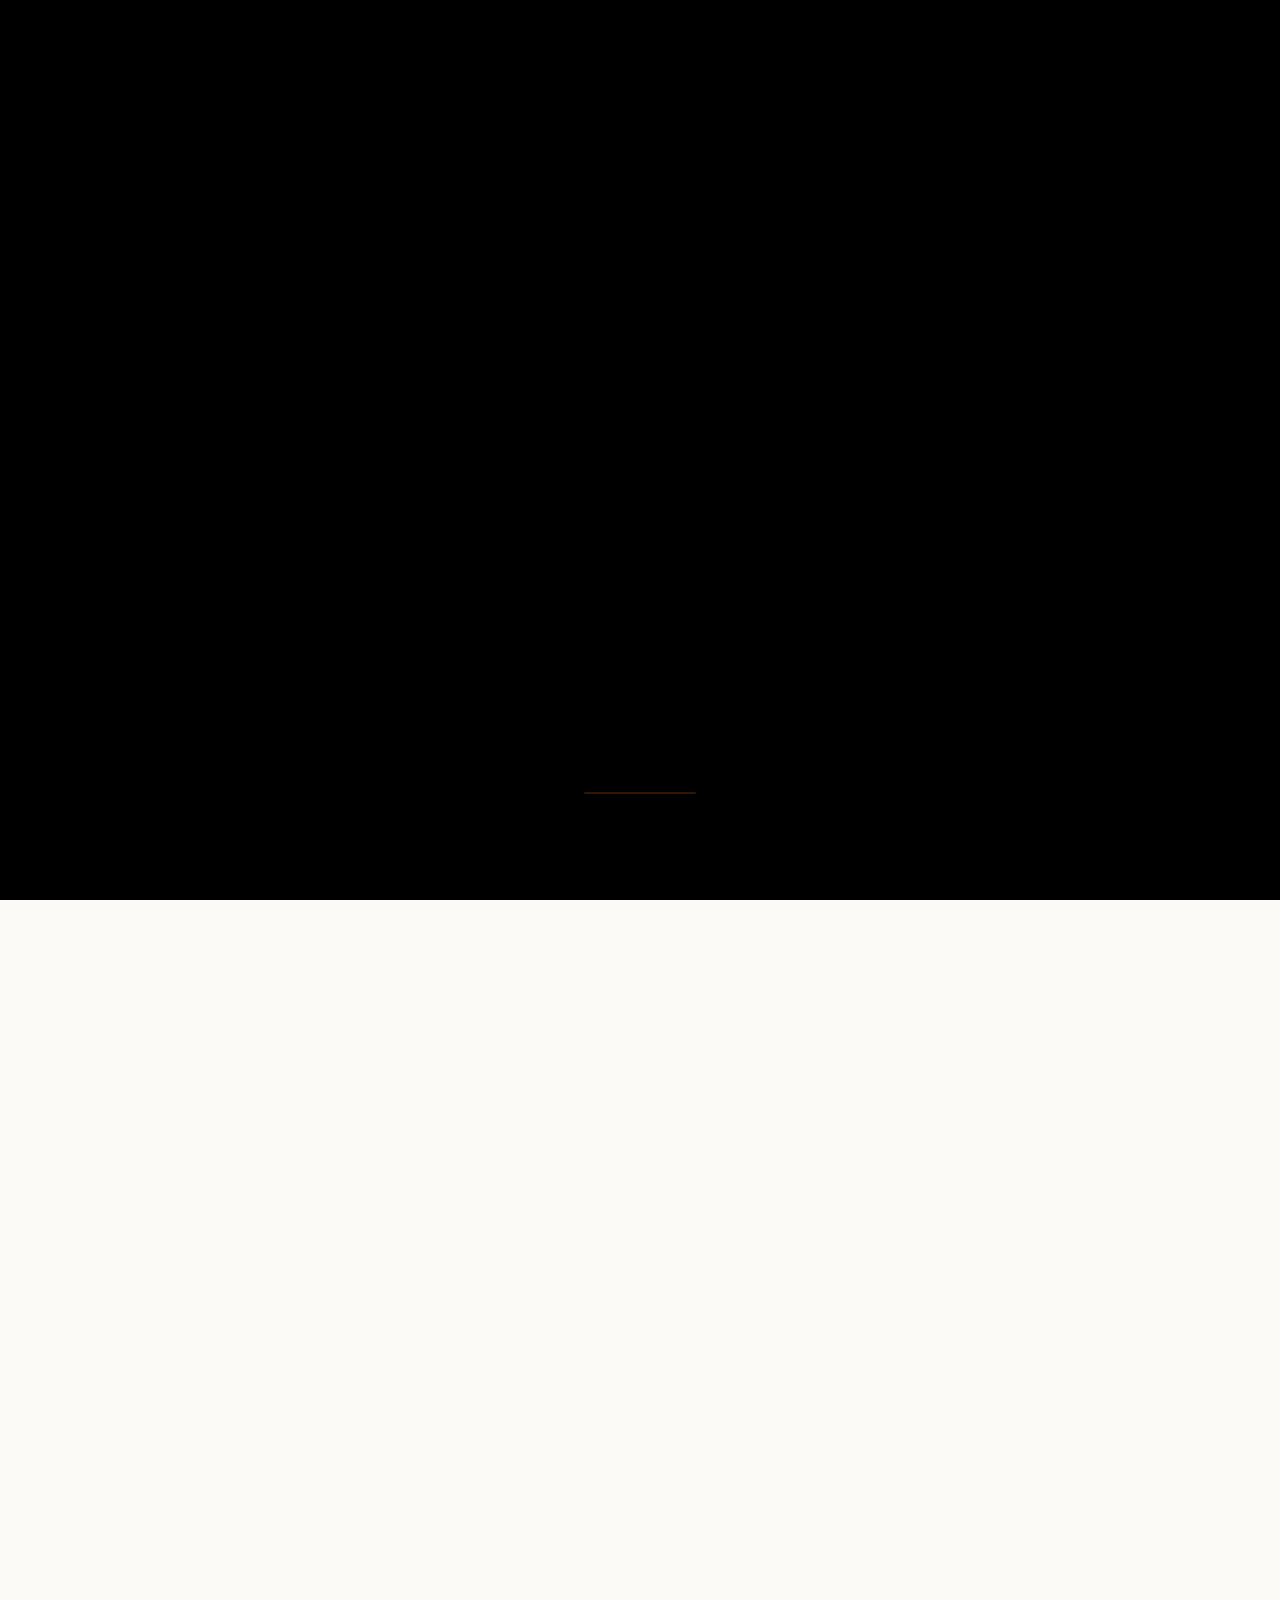
<file: index.html>
<!doctype html>
<html lang="en">
<head>
  <meta charset="utf-8" />
  <meta name="viewport" content="width=device-width, initial-scale=1" />
  <meta name="description" content="Harsh Gupta is a third-year Computer Science student, Lead AI Researcher, frontend developer, EPAM CoE participant and founder of TechArena LNCT." />
  <meta name="theme-color" content="#0b0b0b" />
  <meta property="og:title" content="Harsh Gupta — Developer, AI Researcher & Community Builder" />
  <meta property="og:description" content="Development, practical AI research, industry learning and technical-community leadership." />
  <title>Harsh Gupta — Developer, AI Researcher & Community Builder</title>

  <script>
    (function () {
      var savedTheme = 'light';
      try {
        var storedTheme = localStorage.getItem('portfolioTheme');
        if (storedTheme === 'dark' || storedTheme === 'light') savedTheme = storedTheme;
      } catch (error) {}
      document.documentElement.dataset.theme = savedTheme;
      document.documentElement.style.colorScheme = savedTheme;
      var themeMeta = document.querySelector('meta[name="theme-color"]');
      if (themeMeta) themeMeta.setAttribute('content', savedTheme === 'dark' ? '#0b0b0b' : '#fbfaf7');

      var loaderSeen = false;
      try { loaderSeen = sessionStorage.getItem('portfolioLoaderSeen') === 'true'; } catch (error) {}
      document.documentElement.classList.add('js', loaderSeen ? 'preloader-revealed' : 'preloader-active');
      if (!loaderSeen) {
        window.__portfolioSafetyTimer = window.setTimeout(function () {
          document.documentElement.classList.remove('js', 'preloader-active');
        }, 9000);
      }
    }());
  </script>

  <link rel="preconnect" href="https://fonts.googleapis.com" />
  <link rel="preconnect" href="https://fonts.gstatic.com" crossorigin />
  <link href="https://fonts.googleapis.com/css2?family=Caveat:wght@600;700&family=Inter:wght@400;500;600;700&family=Manrope:wght@400;500;600&family=Sora:wght@500;600;700&display=swap" rel="stylesheet" />
  <link rel="stylesheet" href="tokens.css" />

  <style>
    /* Hallmark · macrostructure: Split Studio · tone: technical · anchor hue: orange · audience: recruiters + collaborators · use: profile to work/resume */
    /* Hallmark · pre-emit critique: P5 H5 E5 S5 R5 V5 */
    :root {
      --ink: #0b0b0b;
      --ink-2: #141414;
      --ink-3: #1c1c1c;
      --orange: #ff6b21;
      --orange-2: #ff8a4c;
      --gold: #f1bf4b;
      --gold-soft: rgba(241,191,75,.1);
      --gold-line: rgba(241,191,75,.48);
      --cream: #f5f1e9;
      --paper: #fbfaf7;
      --white: #ffffff;
      --muted: #a7a7a7;
      --muted-dark: #65615c;
      --line-dark: rgba(255,255,255,.12);
      --line-light: rgba(11,11,11,.13);
      --shadow: 0 24px 70px rgba(0,0,0,.14);
      --max: 1220px;
      --ease: cubic-bezier(.2,.8,.2,1);
      --radius-xl: 34px;
      --radius-lg: 24px;
      --radius-md: 16px;
    }

    * { box-sizing: border-box; }
    html { scroll-behavior: smooth; background: #000; overflow-x: clip; }
    body {
      margin: 0;
      color: var(--ink);
      background: var(--paper);
      font-family: "Inter", Arial, sans-serif;
      line-height: 1.65;
      overflow-x: clip;
    }
    html.preloader-active, html.preloader-active body { overflow: hidden; overscroll-behavior: none; }
    body.menu-open { overflow: hidden; }
    .portfolio-preloader { display: none; position: fixed; inset: 0; z-index: 2147483647; align-items: center; justify-content: center; overflow: hidden; background: #000; opacity: 1; transition: opacity .72s var(--ease); isolation: isolate; }
    .js.preloader-active .portfolio-preloader { display: flex; }
    .portfolio-preloader.is-closing { opacity: 0; pointer-events: none; }
    .preloader-video-frame { position: relative; width: min(100vw, 177.778vh); height: min(56.25vw, 100vh); overflow: hidden; background: #000; }
    .portfolio-loader-video { width: 100%; height: 100%; display: block; object-fit: cover; object-position: center; background: #000; pointer-events: none; user-select: none; -webkit-user-select: none; }
    .loader-progress { position: absolute; left: 50%; bottom: max(12px, 2.2%); width: min(112px, 22%); height: 2px; overflow: hidden; border-radius: 999px; background: rgba(255,107,33,.2); opacity: 1; transform: translateX(-50%); transition: opacity .25s ease; }
    .loader-progress::after { content: ""; position: absolute; inset: 0; background: var(--orange); transform: translateX(-100%); animation: loader-buffer 1.15s ease-in-out infinite; }
    .loader-progress.is-hidden { opacity: 0; }
    @keyframes loader-buffer { 50% { transform: translateX(35%); } 100% { transform: translateX(100%); } }
    .js.preloader-active body > :not(.portfolio-preloader) { opacity: 0; transform: scale(.992); }
    .js body > header, .js body > main, .js body > footer { transition: opacity .8s var(--ease), transform .8s var(--ease); transform-origin: 50% 20%; }
    .js.preloader-revealed body > header, .js.preloader-revealed body > main, .js.preloader-revealed body > footer { opacity: 1; transform: scale(1); }
    @media (prefers-reduced-motion: reduce) {
      .portfolio-preloader { transition-duration: .18s; }
      .js body > header, .js body > main, .js body > footer { transition-duration: .18s; }
      .loader-progress::after { animation-duration: .7s; }
    }
    a { color: inherit; text-decoration: none; }
    a:focus-visible, button:focus-visible { outline: 2px solid var(--orange); outline-offset: 4px; }
    img { display: block; max-width: 100%; }
    button { font: inherit; }
    ::selection { background: var(--orange); color: var(--ink); }

    .container { width: min(calc(100% - 40px), var(--max)); margin-inline: auto; }
    .section { padding: 110px 0; }
    .section-dark { color: var(--white); background: var(--ink); }
    .section-cream { background: var(--cream); }
    .section-orange { background: var(--orange); }

    h1, h2, h3, .brand, .eyebrow, .metric, .project-index {
      font-family: "Sora", "Inter", sans-serif;
    }
    h1, h2, h3, p { margin-top: 0; }
    h1, h2, h3 { min-width: 0; overflow-wrap: anywhere; }
    p { font-family: "Manrope", "Inter", sans-serif; }
    h2 {
      margin-bottom: 24px;
      font-size: clamp(2.5rem, 6vw, 5.3rem);
      line-height: .98;
      letter-spacing: -.055em;
    }
    .section-copy { max-width: 700px; margin-bottom: 0; color: var(--muted-dark); font-size: 1.05rem; }
    .section-dark .section-copy { color: var(--muted); }

    .eyebrow {
      display: inline-flex;
      align-items: center;
      gap: 10px;
      margin-bottom: 18px;
      color: var(--orange);
      font-size: .77rem;
      font-weight: 700;
      letter-spacing: .13em;
      text-transform: uppercase;
    }
    .eyebrow::before { content: ""; width: 28px; height: 2px; background: currentColor; }
    .section-orange .eyebrow { color: var(--ink); }

    .button {
      min-height: 52px;
      display: inline-flex;
      align-items: center;
      justify-content: center;
      gap: 10px;
      padding: 0 20px;
      border: 1px solid transparent;
      border-radius: 999px;
      font-weight: 700;
      white-space: nowrap;
      transition: transform .25s var(--ease), background .25s var(--ease), border-color .25s var(--ease), color .25s var(--ease);
    }
    .button:hover { transform: translateY(-3px); }
    .button-primary { color: var(--ink); background: var(--orange); }
    .button-primary:hover { background: var(--orange-2); }
    .button-dark { color: var(--white); background: var(--ink); }
    .button-dark:hover { background: var(--ink-3); }
    .button-ghost { color: var(--white); border-color: var(--line-dark); background: rgba(255,255,255,.04); }
    .button-ghost:hover { background: rgba(255,255,255,.1); }

    /* Navigation */
    .nav-shell {
      position: fixed;
      inset: 18px 0 auto;
      z-index: 1000;
      pointer-events: none;
      transition: transform .35s var(--ease), opacity .35s var(--ease);
      will-change: transform, opacity;
    }
    .nav-shell.nav-hidden { opacity: 0; pointer-events: none; transform: translateY(calc(-100% - 28px)); }
    .nav {
      min-height: 62px;
      display: flex;
      align-items: center;
      justify-content: space-between;
      gap: 18px;
      padding: 8px 10px 8px 17px;
      color: var(--white);
      border: 1px solid rgba(255,255,255,.13);
      border-radius: 999px;
      background: rgba(11,11,11,.82);
      box-shadow: 0 18px 50px rgba(0,0,0,.2);
      backdrop-filter: blur(18px);
      pointer-events: auto;
    }
    .brand { display: flex; align-items: center; gap: 10px; font-weight: 700; letter-spacing: -.04em; }
    .brand-mark {
      width: 38px;
      height: 38px;
      display: grid;
      place-items: center;
      color: var(--ink);
      background: var(--orange);
      border-radius: 50%;
      font-size: .78rem;
    }
    .nav-links { display: flex; align-items: center; gap: 2px; }
    .nav-links a { padding: 9px 13px; color: #d4d4d4; border-radius: 999px; font-size: .84rem; font-weight: 600; white-space: nowrap; transition: .25s var(--ease); }
    .nav-links a:hover { color: var(--white); background: rgba(255,255,255,.1); }
    .nav-links .nav-cta { color: var(--ink); background: var(--orange); }
    .nav-links .nav-cta:hover { color: var(--ink); background: var(--orange-2); }
    .menu-button { display: none; width: 44px; height: 44px; border: 0; border-radius: 50%; color: var(--ink); background: var(--orange); cursor: pointer; }
    .menu-button svg { width: 20px; height: 20px; }
    .nav-controls { display: flex; align-items: center; gap: 8px; }
    .theme-toggle { width: 44px; height: 44px; display: grid; place-items: center; flex: 0 0 44px; padding: 0; color: var(--white); border: 1px solid rgba(255,255,255,.16); border-radius: 50%; background: rgba(255,255,255,.07); cursor: pointer; transition: color .25s var(--ease), background .25s var(--ease), border-color .25s var(--ease), transform .25s var(--ease); }
    .theme-toggle:hover { color: var(--ink); background: var(--orange); border-color: var(--orange); transform: rotate(8deg); }
    .theme-toggle svg { width: 19px; height: 19px; }
    .theme-toggle .sun-icon { display: none; }
    html[data-theme="dark"] .theme-toggle .moon-icon { display: none; }
    html[data-theme="dark"] .theme-toggle .sun-icon { display: block; }

    /* Theme system: light is the default; dark preserves the original visual treatment. */
    html[data-theme="light"] .hero {
      color: var(--ink);
      background:
        linear-gradient(90deg, rgba(11,11,11,.035) 1px, transparent 1px),
        linear-gradient(rgba(11,11,11,.035) 1px, transparent 1px),
        var(--paper);
      background-size: 52px 52px;
    }
    html[data-theme="light"] .availability { color: #4f4a45; border-color: var(--line-light); background: rgba(255,255,255,.82); }
    html[data-theme="light"] .hero-copy { color: #514d48; }
    html[data-theme="light"] .hero-meta { color: #68625c; }
    html[data-theme="light"] .hero .button-ghost { color: var(--ink); border-color: var(--line-light); background: rgba(255,255,255,.82); }
    html[data-theme="light"] .hero .button-ghost:hover { background: var(--cream); }
    html[data-theme="light"] .portrait-card { border-color: rgba(11,11,11,.15); }
    html[data-theme="light"] .section-dark { color: var(--ink); background: var(--paper); }
    html[data-theme="light"] #experience { background: var(--cream); }
    html[data-theme="light"] .section-dark .section-copy,
    html[data-theme="light"] .work-heading p { color: var(--muted-dark); }
    html[data-theme="light"] .project-card,
    html[data-theme="light"] .timeline-item,
    html[data-theme="light"] .proof-card { color: var(--white); }
    html[data-theme="light"] .experience-timeline::before { background: rgba(11,11,11,.16); }
    html[data-theme="dark"] body { color: #f4f2ed; background: var(--ink); }
    html[data-theme="dark"] .section-cream { color: #f4f2ed; background: var(--ink-2); }
    html[data-theme="dark"] .section-copy,
    html[data-theme="dark"] .detail-row p,
    html[data-theme="dark"] .tool-copy small { color: var(--muted); }
    html[data-theme="dark"] .detail-row { border-color: var(--line-dark); }
    html[data-theme="dark"] .skill-group-head::after { background: var(--line-dark); }
    html[data-theme="dark"] .stack-code,
    html[data-theme="dark"] .tool-card { color: #f4f2ed; border-color: var(--line-dark); background: var(--ink-3); box-shadow: 0 8px 22px rgba(0,0,0,.16); }
    html[data-theme="dark"] .tool-icon { border-color: var(--line-dark); background: var(--ink-2); }
    html[data-theme="dark"] .tool-card img[src*="github"],
    html[data-theme="dark"] .tool-card img[src*="vercel"] { filter: invert(1); }
    html[data-theme="dark"] .tool-card.is-concept .tool-icon img { filter: invert(49%) sepia(96%) saturate(2301%) hue-rotate(346deg) brightness(101%) contrast(102%); }
    html[data-theme="dark"] #contact { background: var(--ink-2); }
    html.theme-ready body,
    html.theme-ready .hero,
    html.theme-ready .section,
    html.theme-ready .tool-card,
    html.theme-ready .contact-shell { transition: color .35s var(--ease), background-color .35s var(--ease), border-color .35s var(--ease); }

    /* Hero */
    .hero {
      min-height: 100svh;
      display: flex;
      align-items: center;
      position: relative;
      overflow: hidden;
      padding: 132px 0 68px;
      color: var(--white);
      background:
        linear-gradient(90deg, rgba(255,255,255,.022) 1px, transparent 1px),
        linear-gradient(rgba(255,255,255,.022) 1px, transparent 1px),
        var(--ink);
      background-size: 52px 52px;
    }
    .hero::before {
      content: "";
      position: absolute;
      width: 520px;
      height: 520px;
      right: -200px;
      top: -210px;
      border: 88px solid rgba(255,107,33,.16);
      border-radius: 50%;
    }
    .hero::after {
      content: "";
      position: absolute;
      width: 280px;
      height: 280px;
      left: -180px;
      bottom: -120px;
      background: var(--orange);
      border-radius: 50%;
      filter: blur(1px);
    }
    .hero-grid { position: relative; z-index: 2; display: grid; grid-template-columns: 1.15fr .75fr; align-items: center; gap: clamp(42px, 8vw, 104px); }
    .availability {
      display: inline-flex;
      align-items: center;
      gap: 10px;
      padding: 8px 12px;
      color: #d5d5d5;
      border: 1px solid var(--line-dark);
      border-radius: 999px;
      background: rgba(255,255,255,.04);
      font-size: .76rem;
      font-weight: 700;
      letter-spacing: .07em;
      text-transform: uppercase;
    }
    .availability i { width: 8px; height: 8px; background: var(--orange); border-radius: 50%; box-shadow: 0 0 0 5px rgba(255,107,33,.13); animation: pulse 2.2s infinite; }
    @keyframes pulse { 50% { box-shadow: 0 0 0 10px rgba(255,107,33,0); } }
    h1 {
      max-width: 760px;
      margin: 28px 0 26px;
      font-size: clamp(3.25rem, 6.6vw, 6.25rem);
      line-height: .92;
      letter-spacing: -.065em;
    }
    .orange { color: var(--orange); }
    .hero-copy { max-width: 720px; margin-bottom: 0; color: #b7b7b7; font-size: clamp(1rem, 1.8vw, 1.2rem); }
    .hero-actions { display: flex; flex-wrap: wrap; gap: 12px; margin-top: 34px; }
    .hero-meta { display: flex; flex-wrap: wrap; gap: 10px 24px; margin-top: 32px; color: #909090; font-size: .85rem; }
    .hero-meta span { display: inline-flex; align-items: center; gap: 8px; }
    .hero-meta span::before { content: ""; width: 5px; height: 5px; background: var(--orange); border-radius: 50%; }

    .portrait-shell { max-width: 465px; justify-self: end; position: relative; margin-top: -34px; }
    .portrait-card {
      position: relative;
      aspect-ratio: .79;
      overflow: hidden;
      border: 1px solid rgba(255,255,255,.15);
      border-radius: 260px 260px 28px 28px;
      background: var(--ink-2);
      box-shadow: 22px 24px 0 var(--orange);
      transform: rotate(1.4deg);
      transition: .5s var(--ease);
    }
    .portrait-card:hover { transform: rotate(0deg) translateY(-5px); box-shadow: 15px 17px 0 var(--orange); }
    .portrait-card img { width: 100%; height: 100%; object-fit: cover; object-position: 50% 44%; filter: saturate(.92) contrast(1.03); }
    .portrait-note {
      position: absolute;
      left: -36px;
      bottom: 70px;
      padding: 13px 16px;
      color: var(--ink);
      background: var(--white);
      border-radius: 14px;
      box-shadow: 0 20px 50px rgba(0,0,0,.24);
      font-family: "Sora", sans-serif;
      font-size: .82rem;
      font-weight: 700;
      transform: rotate(-5deg);
    }
    .portrait-note small { display: block; color: var(--muted-dark); font-family: Inter, sans-serif; font-weight: 600; }

    /* Numbers strip */
    .numbers-strip { color: var(--white); background: var(--ink-2); border-top: 1px solid var(--line-dark); border-bottom: 1px solid var(--line-dark); }
    .numbers-grid { display: grid; grid-template-columns: repeat(4, 1fr); }
    .number-item { min-height: 150px; display: flex; flex-direction: column; justify-content: center; padding: 26px; border-right: 1px solid var(--line-dark); }
    .number-item:last-child { border-right: 0; }
    .metric { color: var(--orange); font-size: clamp(2rem, 4vw, 3.5rem); line-height: 1; letter-spacing: -.055em; }
    .number-item span:last-child { margin-top: 8px; color: #aaa; font-size: .86rem; }

    /* About */
    .about-grid { display: grid; grid-template-columns: .82fr 1.18fr; gap: 72px; align-items: start; }
    .about-sticky { position: sticky; top: 112px; }
    .about-copy { font-size: clamp(1.3rem, 2.5vw, 2.1rem); line-height: 1.35; letter-spacing: -.035em; }
    .about-copy strong { color: var(--orange); }
    .detail-list { display: grid; margin-top: 44px; }
    .detail-row { display: grid; grid-template-columns: 160px 1fr; gap: 22px; padding: 24px 0; border-top: 1px solid var(--line-light); }
    .detail-row:last-child { border-bottom: 1px solid var(--line-light); }
    .detail-label { color: var(--orange); font-size: .77rem; font-weight: 700; letter-spacing: .09em; text-transform: uppercase; }
    .detail-row h3 { margin-bottom: 6px; font-size: 1.18rem; letter-spacing: -.025em; }
    .detail-row p { margin-bottom: 0; color: var(--muted-dark); }

    /* Work */
    .work-heading { display: flex; align-items: end; justify-content: space-between; gap: 34px; margin-bottom: 48px; }
    .work-heading h2 { margin-bottom: 0; }
    .work-heading p { max-width: 470px; margin-bottom: 8px; color: var(--muted); }
    .project-grid { display: grid; grid-template-columns: repeat(2, minmax(0,1fr)); gap: 22px; }
    .project-card {
      min-width: 0;
      display: flex;
      flex-direction: column;
      overflow: hidden;
      color: var(--white);
      border: 1px solid var(--line-dark);
      border-radius: var(--radius-lg);
      background: var(--ink-2);
      transition: transform .38s var(--ease), border-color .38s var(--ease), box-shadow .38s var(--ease);
    }
    .project-card:hover { transform: translateY(-8px); border-color: rgba(255,107,33,.75); box-shadow: 0 30px 80px rgba(0,0,0,.34); }
    .project-card.featured { grid-column: span 2; display: grid; grid-template-columns: 1.25fr .75fr; }
    .project-visual { min-height: 330px; position: relative; overflow: hidden; background: #242424; }
    .featured .project-visual { min-height: 500px; }
    .project-browser { position: absolute; inset: 0; }
    .project-browser img { width: 100%; height: 100%; object-fit: cover; object-position: top center; transition: transform .7s var(--ease), filter .7s var(--ease); }
    .project-card:hover .project-browser img { transform: scale(1.035); filter: saturate(1.05); }
    .browser-bar {
      position: absolute;
      inset: 0 0 auto;
      height: 38px;
      display: flex;
      align-items: center;
      gap: 7px;
      padding: 0 13px;
      background: rgba(15,15,15,.82);
      backdrop-filter: blur(10px);
      z-index: 2;
    }
    .browser-bar i { width: 8px; height: 8px; border-radius: 50%; background: #626262; }
    .browser-bar i:nth-child(1) { background: #ff5f57; }
    .browser-bar i:nth-child(2) { background: #ffbd2e; }
    .browser-bar i:nth-child(3) { background: #28c840; }
    .project-live {
      position: absolute;
      right: 14px;
      bottom: 14px;
      display: inline-flex;
      align-items: center;
      gap: 7px;
      padding: 8px 11px;
      color: var(--ink);
      background: rgba(255,255,255,.92);
      border-radius: 999px;
      font-size: .72rem;
      font-weight: 800;
      letter-spacing: .06em;
      text-transform: uppercase;
      z-index: 2;
    }
    .project-live::before { content: ""; width: 7px; height: 7px; background: #1cb55c; border-radius: 50%; }
    .project-content { display: flex; flex-direction: column; flex: 1; padding: 28px; }
    .featured .project-content { padding: 36px; }
    .project-top { display: flex; align-items: center; justify-content: space-between; gap: 18px; margin-bottom: 42px; }
    .project-index { color: var(--orange); font-size: .82rem; font-weight: 700; }
    .project-arrow { width: 44px; height: 44px; display: grid; place-items: center; border: 1px solid var(--line-dark); border-radius: 50%; transition: .3s var(--ease); }
    .project-card:hover .project-arrow { color: var(--ink); background: var(--orange); border-color: var(--orange); transform: translate(4px,-4px); }
    .project-content h3 { margin-bottom: 12px; font-size: clamp(1.65rem, 3.2vw, 3rem); line-height: 1.02; letter-spacing: -.045em; }
    .project-content p { margin-bottom: 24px; color: var(--muted); }
    .project-tags { display: flex; flex-wrap: wrap; gap: 8px; margin-top: auto; }
    .project-tags span { padding: 7px 10px; color: #c7c7c7; border: 1px solid var(--line-dark); border-radius: 999px; font-size: .74rem; font-weight: 600; }

    /* Stack marquee */
    .marquee { overflow: hidden; color: var(--ink); background: var(--orange); border-top: 1px solid rgba(0,0,0,.18); border-bottom: 1px solid rgba(0,0,0,.18); }
    .marquee-track { width: max-content; display: flex; gap: 24px; padding: 18px 0; animation: marquee 24s linear infinite; }
    .marquee-item { display: inline-flex; align-items: center; gap: 24px; font-family: "Sora", sans-serif; font-weight: 700; text-transform: uppercase; letter-spacing: .04em; }
    .marquee-item::after { content: "✦"; }
    @keyframes marquee { to { transform: translateX(-50%); } }

    /* Experience timeline */
    .experience-intro { max-width: 760px; margin-bottom: 64px; }
    .experience-intro h2,
    .leadership-main h3 { font-family: "Caveat", "Sora", cursive; font-weight: 700; }
    .experience-intro h2 { font-size: clamp(3.25rem, 7vw, 6rem); letter-spacing: -.025em; }
    .experience-timeline { --timeline-progress: 0; position: relative; display: grid; gap: 38px; padding: 10px 0; }
    .experience-timeline::before,
    .timeline-progress { content: ""; position: absolute; top: 0; bottom: 0; left: 50%; width: 2px; border-radius: 999px; transform: translateX(-50%); }
    .experience-timeline::before { background: rgba(255,255,255,.12); }
    .timeline-progress { z-index: 1; background: var(--orange); transform: translateX(-50%) scaleY(var(--timeline-progress)); transform-origin: top; will-change: transform; }
    .timeline-item { position: relative; z-index: 2; width: calc(50% - 42px); padding: clamp(22px,3vw,30px); border: 1px solid var(--line-dark); border-radius: 20px; background: var(--ink-2); box-shadow: 0 18px 50px rgba(0,0,0,.16); }
    .timeline-item:nth-of-type(odd) { justify-self: start; }
    .timeline-item:nth-of-type(even) { justify-self: end; }
    .timeline-dot { position: absolute; top: 32px; width: 15px; height: 15px; border: 3px solid var(--ink); border-radius: 50%; background: var(--orange); box-shadow: 0 0 0 1px var(--orange); }
    .timeline-item:nth-of-type(odd) .timeline-dot { right: -50px; }
    .timeline-item:nth-of-type(even) .timeline-dot { left: -50px; }
    .timeline-meta { display: flex; align-items: center; justify-content: space-between; gap: 16px; margin-bottom: 16px; }
    .timeline-brandline { display: grid; grid-template-columns: 58px minmax(0,1fr); gap: 14px; align-items: center; margin-bottom: 15px; }
    .timeline-brandline h3, .timeline-brandline .timeline-company { margin-bottom: 0; }
    .timeline-brandline .timeline-company { margin-top: 5px; }
    .experience-logo { position: relative; width: 58px; height: 58px; overflow: hidden; border: 1px solid rgba(255,255,255,.16); border-radius: 12px; background: var(--white); box-shadow: 0 8px 24px rgba(0,0,0,.18); }
    .experience-logo img { position: absolute; max-width: none; height: auto; }
    .experience-logo--epam img, .experience-logo--techarena img { width: 920px; left: -29px; }
    .experience-logo--epam img { top: -80px; }
    .experience-logo--techarena img { top: -190px; }
    .experience-logo--a2 img { width: 916px; left: -34px; top: -21px; }
    .experience-logo--ecell img, .experience-logo--gdg img { width: 906px; left: -24px; }
    .experience-logo--ecell img { top: -21px; }
    .experience-logo--gdg img { top: -269px; }
    .timeline-date { color: var(--muted); font-size: .78rem; font-weight: 700; letter-spacing: .04em; white-space: nowrap; }
    .timeline-status { padding: 5px 8px; color: var(--ink); border-radius: 999px; background: var(--orange); font-size: .68rem; font-weight: 800; letter-spacing: .06em; text-transform: uppercase; }
    .timeline-item h3 { margin-bottom: 5px; font-size: clamp(1.25rem,2.2vw,1.75rem); line-height: 1.08; letter-spacing: -.035em; }
    .timeline-company { margin-bottom: 15px; color: var(--orange); font-weight: 700; }
    .timeline-item p { margin-bottom: 0; color: #c2c2c2; font-size: .93rem; line-height: 1.65; }
    .timeline-points { display: grid; gap: 9px; margin: 16px 0 0; padding: 0; list-style: none; }
    .timeline-points li { position: relative; padding-left: 17px; color: #c2c2c2; font-family: "Manrope", "Inter", sans-serif; font-size: .88rem; line-height: 1.55; }
    .timeline-points li::before { content: ""; position: absolute; top: .68em; left: 0; width: 6px; height: 6px; border-radius: 50%; background: var(--orange); }
    .timeline-role + .timeline-role { margin-top: 22px; padding-top: 22px; border-top: 1px solid var(--line-dark); }
    .timeline-role-head { display: flex; align-items: start; justify-content: space-between; gap: 14px; }
    .timeline-role-head h4 { margin: 0; font-family: "Sora", "Inter", sans-serif; font-size: 1rem; line-height: 1.25; }
    .timeline-role-head time { color: var(--muted); font-size: .73rem; white-space: nowrap; }
    .timeline-item.is-golden { border-color: var(--gold-line); background: linear-gradient(145deg,var(--gold-soft),transparent 58%),var(--ink-2); box-shadow: 0 22px 60px rgba(0,0,0,.24); }
    .timeline-item.is-golden .timeline-dot { background: var(--gold); box-shadow: 0 0 0 1px var(--gold),0 0 0 7px rgba(241,191,75,.1); }
    .timeline-item.is-golden .timeline-company { color: var(--gold); }
    .timeline-milestone { display: inline-flex; align-items: center; gap: 7px; margin-bottom: 13px; color: var(--gold); font-size: .72rem; font-weight: 800; letter-spacing: .1em; text-transform: uppercase; }
    .timeline-milestone::before { content: ""; width: 8px; height: 8px; border-radius: 50%; background: var(--gold); }

    /* Skills */
    .skills-grid { display: grid; grid-template-columns: minmax(250px,.68fr) minmax(0,1.32fr); gap: clamp(44px,6vw,76px); align-items: start; }
    .skills-intro { position: sticky; top: 112px; min-width: 0; }
    .stack-code { display: inline-block; margin-top: 24px; padding: 7px 10px; color: var(--orange); border: 1px solid var(--line-light); border-radius: 7px; background: var(--paper); font-family: Consolas, "Courier New", monospace; font-size: .75rem; font-weight: 700; letter-spacing: .02em; }
    .skill-groups { display: grid; gap: 30px; min-width: 0; }
    .skill-group { min-width: 0; }
    .skill-group-head { display: flex; align-items: center; gap: 12px; margin-bottom: 12px; }
    .skill-group-head h3 { margin: 0; font-size: clamp(1rem,1.6vw,1.2rem); letter-spacing: -.025em; }
    .skill-group-head::after { content: ""; height: 1px; flex: 1; background: var(--line-light); }
    .tool-grid { display: grid; grid-template-columns: repeat(2,minmax(0,1fr)); gap: 10px; }
    .tool-card { min-width: 0; min-height: 82px; display: flex; align-items: center; gap: 14px; padding: 14px 15px; border: 1px solid var(--line-light); border-radius: 12px; background: var(--white); box-shadow: 0 8px 22px rgba(11,11,11,.035); transition: transform .28s var(--ease), border-color .28s var(--ease), box-shadow .28s var(--ease); }
    .tool-card:hover { transform: translateY(-4px); border-color: rgba(255,107,33,.72); box-shadow: 0 14px 30px rgba(11,11,11,.08); }
    .tool-icon { width: 42px; height: 42px; flex: 0 0 42px; display: grid; place-items: center; padding: 7px; border: 1px solid rgba(11,11,11,.08); border-radius: 9px; background: var(--paper); }
    .tool-icon img { width: 100%; height: 100%; object-fit: contain; }
    .tool-card.is-concept .tool-icon { background: rgba(255,107,33,.07); border-color: rgba(255,107,33,.18); }
    .tool-card.is-concept .tool-icon img { filter: invert(49%) sepia(96%) saturate(2301%) hue-rotate(346deg) brightness(101%) contrast(102%); }
    .tool-copy { min-width: 0; line-height: 1.25; }
    .tool-copy strong { display: block; overflow-wrap: anywhere; font-family: "Sora", "Inter", sans-serif; font-size: .86rem; letter-spacing: -.018em; }
    .tool-copy small { display: block; margin-top: 4px; color: var(--muted-dark); font-size: .69rem; line-height: 1.3; }

    /* Leadership */
    .leadership-grid { display: grid; grid-template-columns: 1.18fr .82fr; gap: 24px; }
    .leadership-main, .leadership-stat { border: 1px solid rgba(11,11,11,.22); border-radius: var(--radius-xl); background: rgba(255,255,255,.15); }
    .leadership-main { padding: clamp(32px, 5vw, 60px); }
    .leadership-main h3 { max-width: 840px; margin-bottom: 22px; font-size: clamp(2.5rem, 4.6vw, 4.2rem); line-height: .98; letter-spacing: -.025em; }
    .leadership-main p { max-width: 780px; margin-bottom: 0; font-size: 1.06rem; }
    .leadership-stats { display: grid; gap: 18px; }
    .leadership-stat { min-height: 180px; display: flex; flex-direction: column; justify-content: space-between; padding: 28px; }
    .leadership-stat .metric { color: var(--ink); }
    .leadership-stat b { max-width: 210px; line-height: 1.3; }

    /* Proof */
    .proof-grid { display: grid; grid-template-columns: repeat(3, 1fr); gap: 18px; }
    .proof-card { min-height: 280px; display: flex; flex-direction: column; padding: 30px; border: 1px solid var(--line-dark); border-radius: var(--radius-lg); background: var(--ink-2); }
    .proof-card .label { color: var(--orange); font-size: .76rem; font-weight: 700; letter-spacing: .09em; text-transform: uppercase; }
    .proof-card h3 { margin: auto 0 16px; font-size: clamp(1.4rem, 2.6vw, 2.3rem); line-height: 1.08; letter-spacing: -.035em; }
    .proof-card p { margin-bottom: 0; color: var(--muted); }

    /* Contact */
    .contact-shell { position: relative; overflow: hidden; padding: clamp(38px, 7vw, 82px); color: var(--white); background: var(--ink); border-radius: var(--radius-xl); }
    .contact-shell::after { content: ""; position: absolute; width: 420px; height: 420px; right: -150px; bottom: -210px; background: var(--orange); border-radius: 50%; }
    .contact-inner { position: relative; z-index: 1; display: grid; grid-template-columns: 1.2fr .8fr; gap: 38px; align-items: end; }
    .contact-shell h2 { max-width: 880px; margin-bottom: 22px; }
    .contact-shell p { max-width: 700px; margin-bottom: 0; color: #b4b4b4; }
    .contact-actions { display: grid; gap: 12px; justify-items: stretch; }
    .contact-link { min-height: 58px; display: flex; align-items: center; justify-content: space-between; gap: 15px; padding: 0 18px; border: 1px solid var(--line-dark); border-radius: 14px; background: rgba(255,255,255,.05); transition: .25s var(--ease); }
    .contact-link span { min-width: 0; overflow-wrap: anywhere; }
    .contact-link:hover { color: var(--ink); background: var(--orange); border-color: var(--orange); transform: translateX(4px); }
    .contact-link small { display: block; color: #858585; }
    .contact-link:hover small { color: rgba(11,11,11,.68); }

    .portfolio-footer { padding: 22px 20px max(22px, env(safe-area-inset-bottom)); text-align: center; background: var(--ink); border-top: 1px solid var(--line-dark); }
    .portfolio-footer p { margin: 0; color: rgba(255,255,255,.72); font-family: "Manrope", "Inter", sans-serif; font-size: .86rem; line-height: 1.7; letter-spacing: .02em; }
    .footer-link { position: relative; display: inline-flex; align-items: center; gap: 7px; min-height: 32px; margin-left: 5px; color: var(--orange); font-weight: 600; line-height: 1; white-space: nowrap; transition: color .25s var(--ease), transform .25s var(--ease); }
    .footer-link::after { content: ""; position: absolute; left: 0; right: 0; bottom: 2px; height: 1px; background: var(--orange); transform: scaleX(0); transform-origin: right; transition: transform .3s var(--ease); }
    .footer-link:hover, .footer-link:focus-visible, .footer-link:active { color: var(--white); }
    .footer-link:hover::after, .footer-link:focus-visible::after, .footer-link:active::after { transform: scaleX(1); transform-origin: left; }
    .footer-link:focus-visible { outline: 2px solid var(--orange); outline-offset: 3px; border-radius: 3px; }
    .footer-link:active { transform: translateY(1px); }
    .footer-linkedin-icon { width: 17px; height: 17px; flex: 0 0 17px; }

    /* Reveal motion */
    .js [data-reveal] { opacity: 0; transform: translateY(26px); filter: blur(3px); transition: opacity .7s var(--ease), transform .7s cubic-bezier(.22,1,.36,1), filter .7s var(--ease); transition-delay: var(--reveal-delay, 0ms); }
    .js [data-reveal="left"] { transform: translateX(-28px); }
    .js [data-reveal="right"] { transform: translateX(28px); }
    .js [data-reveal="scale"] { transform: scale(.985); }
    .js [data-reveal].visible { opacity: 1; transform: none; filter: blur(0); }
    [data-delay="1"] { --reveal-delay: 100ms; }
    [data-delay="2"] { --reveal-delay: 200ms; }
    [data-delay="3"] { --reveal-delay: 300ms; }
    .counter { display: inline-block; font-variant-numeric: tabular-nums; }

    @media (prefers-reduced-motion: reduce) {
      html { scroll-behavior: auto; }
      *, *::before, *::after { animation-duration: .01ms !important; animation-iteration-count: 1 !important; transition-duration: .01ms !important; }
      .js [data-reveal], .js [data-reveal].visible { opacity: 1; transform: none; filter: none; transition: none; }
      .experience-timeline { --timeline-progress: 1 !important; }
    }

    @media (max-width: 980px) {
      .section { padding: 88px 0; }
      .hero-grid, .about-grid, .skills-grid, .contact-inner { grid-template-columns: 1fr; }
      .portrait-shell { width: min(76vw, 430px); justify-self: start; margin: -16px 0 0 28px; }
      .about-sticky { position: static; }
      .skills-intro { position: static; }
      .project-card.featured { grid-column: auto; display: flex; }
      .featured .project-visual { min-height: 380px; }
      .leadership-grid { grid-template-columns: 1fr; }
      .proof-grid { grid-template-columns: 1fr 1fr; }
      .contact-actions { grid-template-columns: repeat(2, 1fr); }
      .numbers-grid { grid-template-columns: repeat(2, 1fr); }
      .number-item:nth-child(2) { border-right: 0; }
      .number-item:nth-child(-n+2) { border-bottom: 1px solid var(--line-dark); }
      .experience-intro { margin-bottom: 50px; }
    }

    @media (max-width: 900px) {
      .nav-shell { inset: 10px 0 auto; }
      .nav { border-radius: 22px; }
      .menu-button { display: grid; place-items: center; flex: 0 0 44px; }
      .nav-links {
        position: fixed;
        inset: 84px 12px auto;
        display: grid;
        gap: 6px;
        padding: 14px;
        opacity: 0;
        visibility: hidden;
        transform: translateY(-10px);
        border: 1px solid var(--line-dark);
        border-radius: 22px;
        background: rgba(11,11,11,.97);
        box-shadow: 0 28px 70px rgba(0,0,0,.4);
        transition: opacity .25s var(--ease), transform .25s var(--ease), visibility .25s var(--ease);
      }
      body.menu-open .nav-links { opacity: 1; visibility: visible; transform: none; }
      .nav-links a { padding: 14px; white-space: nowrap; }
    }

    @media (max-width: 760px) {
      .container { width: min(calc(100% - 24px), var(--max)); }
      .hero { padding-top: 112px; }
      h1 { font-size: clamp(3.5rem, 17vw, 6rem); }
      .portrait-shell { width: min(86vw, 390px); margin: -10px 0 0 15px; }
      .portrait-note { left: -8px; bottom: 35px; }
      .work-heading { align-items: start; flex-direction: column; }
      .project-grid { grid-template-columns: 1fr; }
      .project-visual, .featured .project-visual { min-height: 280px; }
      .skill-groups, .proof-grid, .contact-actions { grid-template-columns: 1fr; }
      .detail-row { grid-template-columns: 1fr; gap: 8px; }
      .experience-timeline { gap: 26px; padding-left: 31px; }
      .experience-timeline::before, .timeline-progress { left: 8px; }
      .timeline-item { width: 100%; }
      .timeline-item:nth-of-type(odd), .timeline-item:nth-of-type(even) { justify-self: stretch; }
      .timeline-item:nth-of-type(odd) .timeline-dot, .timeline-item:nth-of-type(even) .timeline-dot { left: -30px; right: auto; }
      .timeline-meta, .timeline-role-head { align-items: flex-start; flex-direction: column; gap: 7px; }
      .timeline-date, .timeline-role-head time { white-space: normal; }
    }

    @media (max-width: 520px) {
      .section { padding: 72px 0; }
      .numbers-grid { grid-template-columns: 1fr; }
      .number-item { min-height: 118px; border-right: 0; border-bottom: 1px solid var(--line-dark); }
      .number-item:last-child { border-bottom: 0; }
      .project-content, .featured .project-content { padding: 22px; }
      .project-top { margin-bottom: 30px; }
      .leadership-main, .leadership-stat, .proof-card { border-radius: 22px; }
      .contact-shell { padding: 30px 20px; border-radius: 24px; }
      .contact-link { padding-inline: 14px; font-size: .88rem; }
      .tool-grid { grid-template-columns: 1fr; }
      .tool-card { min-height: 76px; }
      .portfolio-footer { padding-inline: 14px; }
      .portfolio-footer p { font-size: .8rem; }
    }
  </style>
</head>
<body>
  <div id="portfolio-preloader" class="portfolio-preloader" role="status" aria-label="Opening Harsh Gupta's portfolio">
    <div class="preloader-video-frame">
      <video id="portfolio-loader-video" class="portfolio-loader-video" autoplay muted playsinline preload="auto" disablepictureinpicture controlslist="nodownload noplaybackrate nofullscreen" aria-label="Harsh Gupta portfolio introduction animation">
        <source src="assets/videos/portfolio-loader.mp4" type="video/mp4" />
      </video>
      <div class="loader-progress" aria-hidden="true"></div>
    </div>
  </div>

  <header class="nav-shell">
    <nav class="nav container" aria-label="Primary navigation">
      <a class="brand" href="#top" aria-label="Harsh Gupta home"><span class="brand-mark">HG</span><span>Harsh Gupta</span></a>
      <div class="nav-links">
        <a href="#about">About</a>
        <a href="#projects">Projects</a>
        <a href="#experience">Experience</a>
        <a href="#leadership">Leadership</a>
        <a href="Harsh_Gupta_Resume.pdf" target="_blank" rel="noopener">Résumé</a>
        <a class="nav-cta" href="mailto:code.harshgupta@gmail.com">Let’s connect</a>
      </div>
      <div class="nav-controls">
        <button class="theme-toggle" type="button" aria-label="Switch to dark theme" aria-pressed="false" title="Switch to dark theme">
          <svg class="moon-icon" viewBox="0 0 24 24" fill="none" stroke="currentColor" stroke-width="2" stroke-linecap="round" stroke-linejoin="round" aria-hidden="true"><path d="M21 12.8A9 9 0 1 1 11.2 3 7 7 0 0 0 21 12.8Z"/></svg>
          <svg class="sun-icon" viewBox="0 0 24 24" fill="none" stroke="currentColor" stroke-width="2" stroke-linecap="round" aria-hidden="true"><circle cx="12" cy="12" r="4"/><path d="M12 2v2M12 20v2M4.93 4.93l1.42 1.42M17.66 17.66l1.41 1.41M2 12h2M20 12h2M4.93 19.07l1.42-1.42M17.66 6.34l1.41-1.41"/></svg>
        </button>
        <button class="menu-button" type="button" aria-label="Open navigation" aria-expanded="false">
          <svg viewBox="0 0 24 24" fill="none" stroke="currentColor" stroke-width="2" stroke-linecap="round"><path d="M4 7h16M4 12h16M4 17h16"/></svg>
        </button>
      </div>
    </nav>
  </header>

  <main id="top">
    <section class="hero">
      <div class="container hero-grid">
        <div data-reveal>
          <div class="availability"><i></i> Third-year CS student · Bhopal</div>
          <h1>Developer. <span class="orange">AI researcher.</span> Community builder.</h1>
          <p class="hero-copy">I’m Harsh Gupta. I build responsive web products, research practical AI tools at A2 Infotech, develop through the EPAM CoE program, and lead TechArena LNCT.</p>
          <div class="hero-actions">
            <a class="button button-primary" href="#experience">View experience <span>↓</span></a>
            <a class="button button-ghost" href="Harsh_Gupta_Resume.pdf" target="_blank" rel="noopener">Open résumé</a>
          </div>
          <div class="hero-meta"><span>EPAM CoE participant</span><span>Lead AI Researcher at A2 Infotech</span><span>Founder, TechArena LNCT</span></div>
        </div>

        <div class="portrait-shell" data-reveal data-delay="1">
          <div class="portrait-card"><img src="assets/harsh-gupta.webp" alt="Harsh Gupta, developer, AI researcher and TechArena founder" /></div>
          <div class="portrait-note">Building across disciplines<small>Products · AI · Communities</small></div>
        </div>
      </div>
    </section>

    <section class="numbers-strip" aria-label="Portfolio highlights">
      <div class="container numbers-grid">
        <div class="number-item"><span class="metric counter" data-target="5" data-final="5">5</span><span>Live deployed projects</span></div>
        <div class="number-item"><span class="metric counter" data-target="8.34" data-decimals="2" data-final="8.34">8.34</span><span>Current B.Tech CGPA</span></div>
        <div class="number-item"><span class="metric counter" data-target="250" data-suffix="+" data-final="250+">250+</span><span>Teams in Coding Premier League</span></div>
        <div class="number-item"><span class="metric counter" data-target="1" data-prefix="₹" data-suffix="L" data-final="₹1L">₹1L</span><span>National-level quiz prize</span></div>
      </div>
    </section>

    <section class="section section-cream" id="about">
      <div class="container about-grid">
        <div class="about-sticky" data-reveal="left">
          <div class="eyebrow">Professional profile</div>
          <h2>Code, AI &<br />community.</h2>
          <p class="section-copy">My work connects product delivery, practical research and technical leadership.</p>
        </div>

        <div data-reveal="right" data-delay="1">
          <p class="about-copy">I’m a third-year B.Tech Computer Science student building an early career across three connected areas: <strong>developing responsive products, evaluating AI tools for real workflows, and leading technical communities.</strong> I learn by taking responsibility for work that reaches users, teams and students.</p>
          <div class="detail-list">
            <article class="detail-row">
              <div class="detail-label">Current work</div>
              <div><h3>Lead Artificial Intelligence Researcher · A2 Infotech</h3><p>Evaluating practical AI tools across development and content workflows after contributing as a Frontend Developer.</p></div>
            </article>
            <article class="detail-row">
              <div class="detail-label">Industry program</div>
              <div><h3>EPAM CoE Project Development Program</h3><p>Developing industry-oriented project, Agile collaboration and engineering practices through EPAM’s Centre of Excellence journey.</p></div>
            </article>
            <article class="detail-row">
              <div class="detail-label">Education</div>
              <div><h3>Lakshmi Narain College of Technology Excellence, Bhopal</h3><p>B.Tech in Computer Science · 2024–2028 · CGPA <span class="counter" data-target="8.34" data-decimals="2" data-suffix="/10" data-final="8.34/10">8.34/10</span></p></div>
            </article>
            <article class="detail-row">
              <div class="detail-label">Leadership</div>
              <div><h3>Founder · TechArena LNCT</h3><p>Building a 30-member developer community and leading the national-level Coding Premier League.</p></div>
            </article>
            <article class="detail-row">
              <div class="detail-label">School</div>
              <div><h3>St. Paul’s Co-Ed School, Bhopal</h3><p>Class XII: 80% · Class X: 92%</p></div>
            </article>
            <article class="detail-row">
              <div class="detail-label">Certification</div>
              <div><h3>Microsoft 365 Certified: Fundamentals</h3><p>Microsoft certification in productivity, collaboration and foundational cloud concepts.</p></div>
            </article>
            <article class="detail-row">
              <div class="detail-label">Languages</div>
              <div><h3>Hindi & English</h3><p>Comfortable presenting ideas, collaborating with teams and communicating with stakeholders.</p></div>
            </article>
          </div>
        </div>
      </div>
    </section>

    <section class="section section-dark" id="projects">
      <div class="container">
        <div class="work-heading" data-reveal>
          <div><div class="eyebrow">Selected work</div><h2>Products built<br />for real use.</h2></div>
          <p>Deployed websites for companies, courses, events and institutions—showing how I translate requirements into structured digital products.</p>
        </div>

        <div class="project-grid">
          <a class="project-card featured" href="https://a2info-tech.vercel.app" target="_blank" rel="noopener" data-reveal aria-label="Open A2 Infotech website">
            <div class="project-visual">
              <div class="project-browser">
                <div class="browser-bar"><i></i><i></i><i></i></div>
                <img src="assets/project-previews/a2-infotech.svg" data-project-shot="https://a2info-tech.vercel.app" alt="Preview of A2 Infotech website" />
                <span class="project-live">Live website</span>
              </div>
            </div>
            <div class="project-content">
              <div class="project-top"><span class="project-index">01 · Internship work</span><span class="project-arrow">↗</span></div>
              <h3>A2 Infotech Website</h3>
              <p>A responsive company website with structured services, modern sections, clear navigation and a polished user journey.</p>
              <div class="project-tags"><span>HTML5</span><span>CSS3</span><span>JavaScript</span><span>Vercel</span></div>
            </div>
          </a>

          <a class="project-card" href="https://harsh-gupta07.github.io/VibeCoding-/" target="_blank" rel="noopener" data-reveal aria-label="Open Vibe Coding course landing page">
            <div class="project-visual"><div class="project-browser"><div class="browser-bar"><i></i><i></i><i></i></div><img src="assets/project-previews/vibe-coding.svg" data-project-shot="https://harsh-gupta07.github.io/VibeCoding-/" alt="Preview of Vibe Coding course website" /><span class="project-live">Live website</span></div></div>
            <div class="project-content"><div class="project-top"><span class="project-index">02 · Course product</span><span class="project-arrow">↗</span></div><h3>Vibe Coding Course</h3><p>A conversion-focused landing page for an AI-assisted coding course with curriculum, mentors, pricing and registration sections.</p><div class="project-tags"><span>Landing Page</span><span>Responsive UI</span><span>JavaScript</span><span>GitHub Pages</span></div></div>
          </a>

          <a class="project-card" href="https://harsh-gupta07.github.io/SCA-X-Build-with-AI/" target="_blank" rel="noopener" data-reveal data-delay="1" aria-label="Open SCA X Build with AI website">
            <div class="project-visual"><div class="project-browser"><div class="browser-bar"><i></i><i></i><i></i></div><img src="assets/project-previews/build-with-ai.svg" data-project-shot="https://harsh-gupta07.github.io/SCA-X-Build-with-AI/" alt="Preview of SCA X Build with AI event website" /><span class="project-live">Live website</span></div></div>
            <div class="project-content"><div class="project-top"><span class="project-index">03 · Event experience</span><span class="project-arrow">↗</span></div><h3>SCA × Build with AI</h3><p>An event website presenting technologies, speakers, agenda and registration through an energetic, structured interface.</p><div class="project-tags"><span>Event UI</span><span>HTML5</span><span>CSS3</span><span>JavaScript</span></div></div>
          </a>

          <a class="project-card" href="https://sca-live-cricket-academy.vercel.app" target="_blank" rel="noopener" data-reveal aria-label="Open SCALive Cricket Academy website">
            <div class="project-visual"><div class="project-browser"><div class="browser-bar"><i></i><i></i><i></i></div><img src="assets/project-previews/cricket-academy.svg" data-project-shot="https://sca-live-cricket-academy.vercel.app" alt="Preview of SCALive Cricket Academy website" /><span class="project-live">Live website</span></div></div>
            <div class="project-content"><div class="project-top"><span class="project-index">04 · Academy website</span><span class="project-arrow">↗</span></div><h3>SCALive Cricket Academy</h3><p>A responsive institutional website featuring training information, schedules, team details and contact sections.</p><div class="project-tags"><span>Institutional UI</span><span>Responsive Design</span><span>CSS3</span><span>Vercel</span></div></div>
          </a>

          <a class="project-card" href="https://taj-hotel-website-dun.vercel.app" target="_blank" rel="noopener" data-reveal data-delay="1" aria-label="Open Taj Hotel concept website">
            <div class="project-visual"><div class="project-browser"><div class="browser-bar"><i></i><i></i><i></i></div><img src="assets/project-previews/taj-hotel.svg" data-project-shot="https://taj-hotel-website-dun.vercel.app" alt="Preview of Taj Hotel concept website" /><span class="project-live">Live website</span></div></div>
            <div class="project-content"><div class="project-top"><span class="project-index">05 · Hospitality concept</span><span class="project-arrow">↗</span></div><h3>Taj Hotel Website</h3><p>A polished hospitality concept showcasing rooms, amenities and premium brand details in a refined responsive layout.</p><div class="project-tags"><span>Luxury UI</span><span>HTML5</span><span>CSS3</span><span>Vercel</span></div></div>
          </a>
        </div>
      </div>
    </section>

    <div class="marquee" aria-hidden="true"><div class="marquee-track">
      <span class="marquee-item">HTML5</span><span class="marquee-item">CSS3</span><span class="marquee-item">JavaScript</span><span class="marquee-item">Responsive Design</span><span class="marquee-item">Semantic HTML</span><span class="marquee-item">Flexbox</span><span class="marquee-item">Git</span><span class="marquee-item">Vercel</span>
      <span class="marquee-item">HTML5</span><span class="marquee-item">CSS3</span><span class="marquee-item">JavaScript</span><span class="marquee-item">Responsive Design</span><span class="marquee-item">Semantic HTML</span><span class="marquee-item">Flexbox</span><span class="marquee-item">Git</span><span class="marquee-item">Vercel</span>
    </div></div>

    <section class="section section-dark" id="experience">
      <div class="container">
        <div class="experience-intro" data-reveal><div class="eyebrow">Experience journey</div><h2>Building, leading,<br />growing.</h2><p class="section-copy">A progression from creative community work to production frontend development, AI research and industry-guided engineering.</p></div>

        <div class="experience-timeline" aria-label="Professional experience timeline">
          <div class="timeline-progress" aria-hidden="true"></div>

          <article class="timeline-item is-golden" data-reveal="left">
            <span class="timeline-dot" aria-hidden="true"></span>
            <div class="timeline-milestone">Golden milestone</div>
            <div class="timeline-meta"><time class="timeline-date" datetime="2026-09">Sep 2026 — Present</time><span class="timeline-status">Current</span></div>
            <div class="timeline-brandline">
              <span class="experience-logo experience-logo--epam"><img src="assets/experience-logos/linkedin-experience-epam-techarena.png" alt="EPAM logo" /></span>
              <div><h3>EPAM CoE Project Development Program</h3><div class="timeline-company">EPAM Systems × LNCT</div></div>
            </div>
            <p>Selected for EPAM’s Centre of Excellence journey, gaining industry-oriented experience through project development, Agile collaboration and engineering practices that connect classroom foundations with real delivery.</p>
          </article>

          <article class="timeline-item" data-reveal="right">
            <span class="timeline-dot" aria-hidden="true"></span>
            <div class="timeline-meta"><time class="timeline-date" datetime="2026-04">Apr 2026 — Present</time><span class="timeline-status">Internship</span></div>
            <div class="timeline-brandline">
              <span class="experience-logo experience-logo--a2"><img src="assets/experience-logos/linkedin-experience-a2.png" alt="A2 Infotech logo" /></span>
              <div><h3>A2 Infotech Pvt. Ltd.</h3><div class="timeline-company">Bhopal · On-site</div></div>
            </div>
            <div class="timeline-role">
              <div class="timeline-role-head"><h4>Lead Artificial Intelligence Researcher</h4><time datetime="2026-08">Aug 2026 — Present</time></div>
              <ul class="timeline-points"><li>Lead the evaluation and adoption of AI tools across development and content workflows, identifying opportunities to reduce repetitive effort and improve delivery.</li></ul>
            </div>
            <div class="timeline-role">
              <div class="timeline-role-head"><h4>Frontend Developer</h4><time>Apr 2026 — Aug 2026</time></div>
              <ul class="timeline-points">
                <li>Built responsive production interfaces using HTML5, CSS3 and JavaScript for live client products including scalive.in/hackathon and scalive.in/arena.</li>
                <li>Produced 17 high-velocity reels that generated 31K views, 1.4K likes and 79 shares in 14 days, contributing 89.5% of the account’s 60-day engagement.</li>
                <li>Researched and integrated emerging AI tools into content and frontend workflows to reduce repetitive work across production cycles.</li>
              </ul>
            </div>
          </article>

          <article class="timeline-item" data-reveal="left">
            <span class="timeline-dot" aria-hidden="true"></span>
            <div class="timeline-meta"><time class="timeline-date" datetime="2026-04">Apr 2026 — Present</time><span class="timeline-status">Leadership</span></div>
            <div class="timeline-brandline">
              <span class="experience-logo experience-logo--techarena"><img src="assets/experience-logos/linkedin-experience-epam-techarena.png" alt="TechArena LNCT logo" /></span>
              <div><h3>Founder</h3><div class="timeline-company">TechArena LNCT</div></div>
            </div>
            <ul class="timeline-points">
              <li>Founded a 30-member active developer community with structured onboarding, branding and a technical event roadmap.</li>
              <li>Spearhead the national-level 7-Hour Coding Premier League, coordinating planning, outreach and competition logistics.</li>
            </ul>
          </article>

          <article class="timeline-item" data-reveal="right">
            <span class="timeline-dot" aria-hidden="true"></span>
            <div class="timeline-meta"><time class="timeline-date">Jul 2025 — Apr 2026</time><span class="timeline-status">10 months</span></div>
            <div class="timeline-brandline">
              <span class="experience-logo experience-logo--ecell"><img src="assets/experience-logos/linkedin-experience-community.png" alt="E-Cell LNCTE logo" /></span>
              <div><h3>Executive</h3><div class="timeline-company">E-Cell LNCTE</div></div>
            </div>
            <ul class="timeline-points">
              <li>Coordinated 20+ entrepreneurship events, including startup pitch sessions, founder talks and innovation workshops.</li>
              <li>Supported student founders with pitch refinement, mentor connections, logistics and student outreach.</li>
            </ul>
          </article>

          <article class="timeline-item" data-reveal="left">
            <span class="timeline-dot" aria-hidden="true"></span>
            <div class="timeline-meta"><time class="timeline-date">Feb 2025 — Dec 2025</time><span class="timeline-status">11 months</span></div>
            <div class="timeline-brandline">
              <span class="experience-logo experience-logo--gdg"><img src="assets/experience-logos/linkedin-experience-community.png" alt="GDG On-Campus LNCTE logo" /></span>
              <div><h3>Video Editor</h3><div class="timeline-company">GDG On-Campus LNCTE</div></div>
            </div>
            <p>Edited and published 5–6 developer-event recap videos with consistent visual branding and developer-focused storytelling to expand the chapter’s social reach.</p>
          </article>
        </div>
      </div>
    </section>

    <section class="section section-cream" id="skills">
      <div class="container skills-grid">
        <div class="skills-intro" data-reveal><div class="eyebrow">Technical toolkit</div><h2>Tools behind<br />the work.</h2><p class="section-copy">A working toolkit across frontend development, programming foundations, AI-assisted workflows and deployment.</p><span class="stack-code" aria-hidden="true">&lt;tech-stack /&gt;</span></div>
        <div class="skill-groups">
          <section class="skill-group" aria-labelledby="core-front-end" data-reveal>
            <div class="skill-group-head"><h3 id="core-front-end">Core Front-End</h3></div>
            <div class="tool-grid">
              <article class="tool-card"><span class="tool-icon"><img src="assets/icons/html5.svg" alt="HTML5 logo" /></span><span class="tool-copy"><strong>HTML5</strong><small>Semantic structure</small></span></article>
              <article class="tool-card"><span class="tool-icon"><img src="assets/icons/css3.svg" alt="CSS3 logo" /></span><span class="tool-copy"><strong>CSS3</strong><small>Responsive styling</small></span></article>
              <article class="tool-card"><span class="tool-icon"><img src="assets/icons/javascript.svg" alt="JavaScript logo" /></span><span class="tool-copy"><strong>JavaScript</strong><small>Interface behaviour</small></span></article>
              <article class="tool-card is-concept"><span class="tool-icon"><img src="assets/icons/monitor-smartphone.svg" alt="Responsive devices icon" /></span><span class="tool-copy"><strong>Responsive Web Design</strong><small>Adaptive layouts</small></span></article>
              <article class="tool-card is-concept"><span class="tool-icon"><img src="assets/icons/panels-top-left.svg" alt="Aligned layout panels icon" /></span><span class="tool-copy"><strong>Flexbox</strong><small>Flexible layout systems</small></span></article>
              <article class="tool-card is-concept"><span class="tool-icon"><img src="assets/icons/code-xml.svg" alt="Structured code icon" /></span><span class="tool-copy"><strong>Semantic HTML</strong><small>Accessible documents</small></span></article>
              <article class="tool-card is-concept"><span class="tool-icon"><img src="assets/icons/panel-top.svg" alt="Interface panel icon" /></span><span class="tool-copy"><strong>UI Development</strong><small>Polished interfaces</small></span></article>
            </div>
          </section>
          <section class="skill-group" aria-labelledby="programming-foundations" data-reveal data-delay="1">
            <div class="skill-group-head"><h3 id="programming-foundations">Programming Foundations</h3></div>
            <div class="tool-grid">
              <article class="tool-card"><span class="tool-icon"><img src="assets/icons/java.svg" alt="Java logo" /></span><span class="tool-copy"><strong>Java</strong><small>Programming fundamentals</small></span></article>
              <article class="tool-card is-concept"><span class="tool-icon"><img src="assets/icons/boxes.svg" alt="Connected objects icon" /></span><span class="tool-copy"><strong>Object-Oriented Programming</strong><small>Classes and objects</small></span></article>
              <article class="tool-card is-concept"><span class="tool-icon"><img src="assets/icons/shield-alert.svg" alt="Exception shield icon" /></span><span class="tool-copy"><strong>Exception Handling</strong><small>Reliable control flow</small></span></article>
              <article class="tool-card is-concept"><span class="tool-icon"><img src="assets/icons/table-2.svg" alt="Data cells icon" /></span><span class="tool-copy"><strong>Arrays</strong><small>Indexed data</small></span></article>
              <article class="tool-card is-concept"><span class="tool-icon"><img src="assets/icons/text-cursor-input.svg" alt="Text cursor icon" /></span><span class="tool-copy"><strong>Strings</strong><small>Text processing</small></span></article>
              <article class="tool-card is-concept"><span class="tool-icon"><img src="assets/icons/search-code.svg" alt="Code search icon" /></span><span class="tool-copy"><strong>Searching</strong><small>Data discovery</small></span></article>
              <article class="tool-card is-concept"><span class="tool-icon"><img src="assets/icons/chart-no-axes-column-increasing.svg" alt="Ascending bars icon" /></span><span class="tool-copy"><strong>Sorting</strong><small>Ordered data</small></span></article>
              <article class="tool-card is-concept"><span class="tool-icon"><img src="assets/icons/move-horizontal.svg" alt="Opposing pointers icon" /></span><span class="tool-copy"><strong>Two-Pointer Technique</strong><small>Efficient traversal</small></span></article>
              <article class="tool-card is-concept"><span class="tool-icon"><img src="assets/icons/blocks.svg" alt="Grouped data blocks icon" /></span><span class="tool-copy"><strong>Collections</strong><small>Structured data groups</small></span></article>
            </div>
          </section>
          <section class="skill-group" aria-labelledby="developer-workflow" data-reveal data-delay="2">
            <div class="skill-group-head"><h3 id="developer-workflow">Developer Workflow</h3></div>
            <div class="tool-grid">
              <article class="tool-card"><span class="tool-icon"><img src="assets/icons/git.svg" alt="Git logo" /></span><span class="tool-copy"><strong>Git</strong><small>Version control</small></span></article>
              <article class="tool-card"><span class="tool-icon"><img src="assets/icons/github.svg" alt="GitHub logo" /></span><span class="tool-copy"><strong>GitHub</strong><small>Code collaboration</small></span></article>
              <article class="tool-card"><span class="tool-icon"><img src="assets/icons/vscode.svg" alt="Visual Studio Code logo" /></span><span class="tool-copy"><strong>Visual Studio Code</strong><small>Development environment</small></span></article>
              <article class="tool-card"><span class="tool-icon"><img src="assets/icons/vercel.svg" alt="Vercel logo" /></span><span class="tool-copy"><strong>Vercel</strong><small>Web deployment</small></span></article>
              <article class="tool-card is-concept"><span class="tool-icon"><img src="assets/icons/terminal.svg" alt="Terminal prompt icon" /></span><span class="tool-copy"><strong>Prompt Engineering</strong><small>Clear AI instructions</small></span></article>
              <article class="tool-card is-concept"><span class="tool-icon"><img src="assets/icons/bot.svg" alt="AI assistant icon" /></span><span class="tool-copy"><strong>AI-Assisted Coding</strong><small>Supported development</small></span></article>
              <article class="tool-card is-concept"><span class="tool-icon"><img src="assets/icons/scan-search.svg" alt="Technology research icon" /></span><span class="tool-copy"><strong>AI Tool Research</strong><small>Emerging workflows</small></span></article>
            </div>
          </section>
        </div>
      </div>
    </section>

    <section class="section section-orange" id="leadership">
      <div class="container">
        <div class="eyebrow" data-reveal>Leadership & ownership</div>
        <div class="leadership-grid">
          <article class="leadership-main" data-reveal>
            <h3>Founder of TechArena LNCT.</h3>
            <p>I lead a 30-member developer community—coordinating teams, partnerships, branding and on-ground execution. Our flagship Coding Premier League became a national-level coding event where <span class="counter" data-target="250" data-suffix="+" data-final="250+">250+</span> teams from across India competed, demonstrating my ability to build communities, manage high-responsibility work and deliver at scale.</p>
          </article>
          <div class="leadership-stats">
            <article class="leadership-stat" data-reveal data-delay="1"><span class="metric counter" data-target="250" data-suffix="+" data-final="250+">250+</span><b>Participating teams from across India</b></article>
            <article class="leadership-stat" data-reveal data-delay="2"><span class="metric">CPL</span><b>National-level coding event delivered by the team</b></article>
          </div>
        </div>
      </div>
    </section>

    <section class="section section-dark">
      <div class="container">
        <div class="eyebrow" data-reveal>Proof of progress</div>
        <div class="proof-grid">
          <article class="proof-card" data-reveal><span class="label">Achievement</span><h3><span class="counter" data-target="100000" data-prefix="₹" data-format="indian" data-final="₹1,00,000">₹1,00,000</span> national-level quiz prize</h3><p>Won at PSY (Pratibha Samman Yojna 2025) and was honoured by the Collector of Bhopal.</p></article>
          <article class="proof-card" data-reveal data-delay="1"><span class="label">Academic foundation</span><h3><span class="counter" data-target="8.34" data-decimals="2" data-suffix="/10" data-final="8.34/10">8.34/10</span> CGPA in Computer Science</h3><p>Pursuing B.Tech at Lakshmi Narain College of Technology Excellence, Bhopal.</p></article>
          <article class="proof-card" data-reveal data-delay="2"><span class="label">Certification</span><h3>Microsoft 365 Certified: Fundamentals</h3><p>Certified by Microsoft in foundational cloud, productivity and collaboration concepts.</p></article>
        </div>
      </div>
    </section>

    <section class="section section-cream" id="contact">
      <div class="container">
        <div class="contact-shell" data-reveal="scale">
          <div class="contact-inner">
            <div><div class="eyebrow">Start a conversation</div><h2>Looking for someone who can build, research and lead?</h2><p>I’m open to software and frontend roles, AI research opportunities, internships, technical collaborations and community-focused projects.</p></div>
            <div class="contact-actions">
              <a class="contact-link" href="mailto:code.harshgupta@gmail.com"><span><small>Email</small>code.harshgupta@gmail.com</span><b>↗</b></a>
              <a class="contact-link" href="tel:+918962658633"><span><small>Phone</small>+91 89626 58633</span><b>↗</b></a>
              <a class="contact-link" href="https://www.linkedin.com/in/harsh-gupta77" target="_blank" rel="noopener"><span><small>LinkedIn</small>harsh-gupta77</span><b>↗</b></a>
              <a class="contact-link" href="https://github.com/harsh-gupta07" target="_blank" rel="noopener"><span><small>GitHub</small>harsh-gupta07</span><b>↗</b></a>
            </div>
          </div>
        </div>
      </div>
    </section>
  </main>

  <footer class="portfolio-footer" aria-label="Portfolio credit">
    <p>
      Designed &amp; Developed by
      <a href="https://www.linkedin.com/in/harsh-gupta77" target="_blank" rel="noopener noreferrer" class="footer-link" aria-label="Visit Harsh Gupta's LinkedIn profile">
        <svg class="footer-linkedin-icon" viewBox="0 0 24 24" aria-hidden="true" focusable="false">
          <path fill="currentColor" d="M20.45 20.45h-3.56v-5.57c0-1.33-.03-3.04-1.85-3.04-1.85 0-2.14 1.45-2.14 2.94v5.67H9.34V9h3.42v1.56h.05c.48-.9 1.64-1.85 3.37-1.85 3.6 0 4.27 2.37 4.27 5.46v6.28ZM5.32 7.43a2.07 2.07 0 1 1 0-4.14 2.07 2.07 0 0 1 0 4.14ZM7.1 20.45H3.54V9H7.1v11.45Z" />
        </svg>
        <span>Harsh Gupta</span>
      </a>
    </p>
  </footer>

  <script>
    const reducePageMotion = window.matchMedia('(prefers-reduced-motion: reduce)').matches;
    let pageMotionStarted = false;

    const themeToggle = document.querySelector('.theme-toggle');
    const themeColorMeta = document.querySelector('meta[name="theme-color"]');
    function syncThemeControl() {
      const isDark = document.documentElement.dataset.theme === 'dark';
      const label = isDark ? 'Switch to light theme' : 'Switch to dark theme';
      themeToggle?.setAttribute('aria-label', label);
      themeToggle?.setAttribute('title', label);
      themeToggle?.setAttribute('aria-pressed', String(isDark));
      themeColorMeta?.setAttribute('content', isDark ? '#0b0b0b' : '#fbfaf7');
    }
    syncThemeControl();
    window.requestAnimationFrame(() => document.documentElement.classList.add('theme-ready'));
    themeToggle?.addEventListener('click', () => {
      const nextTheme = document.documentElement.dataset.theme === 'dark' ? 'light' : 'dark';
      document.documentElement.dataset.theme = nextTheme;
      document.documentElement.style.colorScheme = nextTheme;
      try { localStorage.setItem('portfolioTheme', nextTheme); } catch (error) {}
      syncThemeControl();
    });

    function formatCounterValue(counter, value) {
      const decimals = Number(counter.dataset.decimals || 0);
      const prefix = counter.dataset.prefix || '';
      const suffix = counter.dataset.suffix || '';
      let numberText;
      if (counter.dataset.format === 'indian') {
        numberText = new Intl.NumberFormat('en-IN', {
          minimumFractionDigits: decimals,
          maximumFractionDigits: decimals
        }).format(value);
      } else {
        numberText = decimals > 0 ? value.toFixed(decimals) : String(Math.round(value));
      }
      return `${prefix}${numberText}${suffix}`;
    }

    function showFinalCounterValue(counter) {
      counter.textContent = counter.dataset.final || formatCounterValue(counter, Number(counter.dataset.target));
    }

    function animateCounter(counter) {
      if (counter.dataset.animated === 'true') return;
      counter.dataset.animated = 'true';
      if (reducePageMotion) {
        showFinalCounterValue(counter);
        return;
      }
      const target = Number(counter.dataset.target);
      if (!Number.isFinite(target)) {
        showFinalCounterValue(counter);
        return;
      }
      const duration = Math.min(2000, Math.max(1200, Number(counter.dataset.duration || 1600)));
      const startTime = performance.now();
      function updateCounter(currentTime) {
        const progress = Math.min((currentTime - startTime) / duration, 1);
        const easedProgress = 1 - Math.pow(1 - progress, 3);
        counter.textContent = formatCounterValue(counter, target * easedProgress);
        if (progress < 1) {
          window.requestAnimationFrame(updateCounter);
        } else {
          showFinalCounterValue(counter);
        }
      }
      window.requestAnimationFrame(updateCounter);
    }

    function initializePageMotion() {
      if (pageMotionStarted) return;
      pageMotionStarted = true;
      window.clearTimeout(window.__portfolioSafetyTimer);

      const staggerGroups = [
        '.numbers-grid .number-item',
        '.detail-list .detail-row',
        '.project-grid .project-card',
        '.task-list .task',
        '.tool-grid .tool-card',
        '.leadership-stats .leadership-stat',
        '.proof-grid .proof-card'
      ];
      staggerGroups.forEach(selector => {
        document.querySelectorAll(selector).forEach((element, index) => {
          if (!element.hasAttribute('data-reveal')) element.setAttribute('data-reveal', '');
          element.style.setProperty('--reveal-delay', `${Math.min(index * 70, 350)}ms`);
        });
      });

      const revealElements = document.querySelectorAll('[data-reveal]');
      const counters = document.querySelectorAll('.counter');
      if (reducePageMotion || !('IntersectionObserver' in window)) {
        revealElements.forEach(element => element.classList.add('visible'));
        counters.forEach(showFinalCounterValue);
        return;
      }

      const revealObserver = new IntersectionObserver((entries, observer) => {
        entries.forEach(entry => {
          if (!entry.isIntersecting) return;
          entry.target.classList.add('visible');
          observer.unobserve(entry.target);
        });
      }, { threshold: 0.15, rootMargin: '0px 0px -40px 0px' });
      revealElements.forEach(element => revealObserver.observe(element));

      const counterObserver = new IntersectionObserver((entries, observer) => {
        entries.forEach(entry => {
          if (!entry.isIntersecting) return;
          animateCounter(entry.target);
          observer.unobserve(entry.target);
        });
      }, { threshold: 0.3 });
      counters.forEach(counter => {
        const originalWidth = counter.getBoundingClientRect().width;
        if (originalWidth > 0) counter.style.minWidth = `${Math.ceil(originalWidth)}px`;
        counter.textContent = formatCounterValue(counter, 0);
        counterObserver.observe(counter);
      });
    }

    document.addEventListener('DOMContentLoaded', () => {
      const root = document.documentElement;
      const preloader = document.getElementById('portfolio-preloader');
      const video = document.getElementById('portfolio-loader-video');
      const progress = preloader?.querySelector('.loader-progress');
      const reduceMotion = window.matchMedia('(prefers-reduced-motion: reduce)').matches;
      let isClosing = false;
      let fallbackTimer;

      if (!root.classList.contains('preloader-active')) {
        video?.pause();
        preloader?.remove();
        window.requestAnimationFrame(initializePageMotion);
        return;
      }

      try { sessionStorage.setItem('portfolioLoaderSeen', 'true'); } catch (error) {}

      function closePreloader() {
        if (isClosing) return;
        isClosing = true;
        clearTimeout(fallbackTimer);
        progress?.classList.add('is-hidden');
        preloader?.classList.add('is-closing');
        root.classList.remove('preloader-active');
        root.classList.add('preloader-revealed');
        window.setTimeout(() => {
          if (video) {
            video.pause();
            video.removeAttribute('src');
            video.querySelectorAll('source').forEach(source => source.removeAttribute('src'));
            video.load();
          }
          preloader?.remove();
          initializePageMotion();
        }, reduceMotion ? 200 : 760);
      }

      if (!preloader || !video) {
        root.classList.remove('preloader-active');
        root.classList.add('preloader-revealed');
        window.requestAnimationFrame(initializePageMotion);
        return;
      }
      video.muted = true;
      video.defaultMuted = true;
      video.volume = 0;
      video.addEventListener('playing', () => progress?.classList.add('is-hidden'), { once: true });
      video.addEventListener('ended', closePreloader, { once: true });
      video.addEventListener('error', closePreloader, { once: true });
      fallbackTimer = window.setTimeout(closePreloader, 7000);
      const playAttempt = video.play();
      if (playAttempt && typeof playAttempt.catch === 'function') playAttempt.catch(closePreloader);
    }, { once: true });

    window.setTimeout(initializePageMotion, 8000);

    const menuButton = document.querySelector('.menu-button');
    const navLinks = document.querySelectorAll('.nav-links a');
    const header = document.querySelector('.nav-shell');
    const experienceTimeline = document.querySelector('.experience-timeline');
    menuButton.addEventListener('click', () => {
      const isOpen = document.body.classList.toggle('menu-open');
      menuButton.setAttribute('aria-expanded', String(isOpen));
      if (isOpen) header?.classList.remove('nav-hidden');
    });
    navLinks.forEach(link => link.addEventListener('click', () => {
      document.body.classList.remove('menu-open');
      menuButton.setAttribute('aria-expanded', 'false');
      header?.classList.remove('nav-hidden');
    }));

    let previousScrollY = Math.max(window.scrollY, 0);
    let navTicking = false;
    let timelineTicking = false;
    function updateTimelineProgress() {
      if (!experienceTimeline) {
        timelineTicking = false;
        return;
      }
      if (reducePageMotion) {
        experienceTimeline.style.setProperty('--timeline-progress', '1');
        timelineTicking = false;
        return;
      }
      const rect = experienceTimeline.getBoundingClientRect();
      const viewportHeight = window.innerHeight || document.documentElement.clientHeight;
      const travel = Math.max(rect.height - viewportHeight * .47, 1);
      const progress = Math.min(Math.max((viewportHeight * .75 - rect.top) / travel, 0), 1);
      experienceTimeline.style.setProperty('--timeline-progress', progress.toFixed(4));
      timelineTicking = false;
    }
    function updateHeader() {
      const currentScrollY = Math.max(window.scrollY, 0);
      const mobileMenuOpen = document.body.classList.contains('menu-open');
      if (!header || mobileMenuOpen) {
        header?.classList.remove('nav-hidden');
        previousScrollY = currentScrollY;
      } else if (currentScrollY <= 80) {
        header.classList.remove('nav-hidden');
        previousScrollY = currentScrollY;
      } else if (currentScrollY > previousScrollY + 6) {
        header.classList.add('nav-hidden');
        previousScrollY = currentScrollY;
      } else if (currentScrollY < previousScrollY - 6) {
        header.classList.remove('nav-hidden');
        previousScrollY = currentScrollY;
      }
      navTicking = false;
    }
    window.addEventListener('scroll', () => {
      if (!navTicking) {
        window.requestAnimationFrame(updateHeader);
        navTicking = true;
      }
      if (!timelineTicking) {
        window.requestAnimationFrame(updateTimelineProgress);
        timelineTicking = true;
      }
    }, { passive: true });
    window.addEventListener('resize', updateTimelineProgress, { passive: true });
    updateTimelineProgress();

    // Load fresh screenshots of the real deployed projects while keeping local visual fallbacks.
    document.querySelectorAll('[data-project-shot]').forEach(img => {
      const projectUrl = img.dataset.projectShot;
      const shot = new Image();
      shot.onload = () => { img.src = shot.src; };
      shot.src = `https://s.wordpress.com/mshots/v1/${encodeURIComponent(projectUrl)}?w=1400`;
    });

    const year = document.getElementById('year');
    if (year) year.textContent = new Date().getFullYear();
  </script>
</body>
</html>
</file>
<file: tokens.css>
:root {
  --color-paper: #fbfaf7;
  --color-paper-muted: #f5f1e9;
  --color-ink: #0b0b0b;
  --color-muted: #65615c;
  --color-accent: #ff6b21;
  --color-focus: #ff6b21;
  --font-display: "Sora", "Inter", sans-serif;
  --font-body: "Inter", Arial, sans-serif;
  --font-copy: "Manrope", "Inter", sans-serif;
  --font-script: "Caveat", "Sora", cursive;
  --font-mono: Consolas, "Courier New", monospace;
  --space-xs: .5rem;
  --space-sm: 1rem;
  --space-md: 1.5rem;
  --space-lg: 2rem;
  --space-xl: 3rem;
  --text-xs: .75rem;
  --text-sm: .875rem;
  --text-md: 1rem;
  --ease-out: cubic-bezier(.2,.8,.2,1);
  --ease-in: cubic-bezier(.4,0,1,1);
  --ease-in-out: cubic-bezier(.4,0,.2,1);
  --dur-short: 250ms;
  --dur-medium: 500ms;
  --rule-neutral: rgba(11,11,11,.13);
  --radius-card: 12px;
}
</file>
